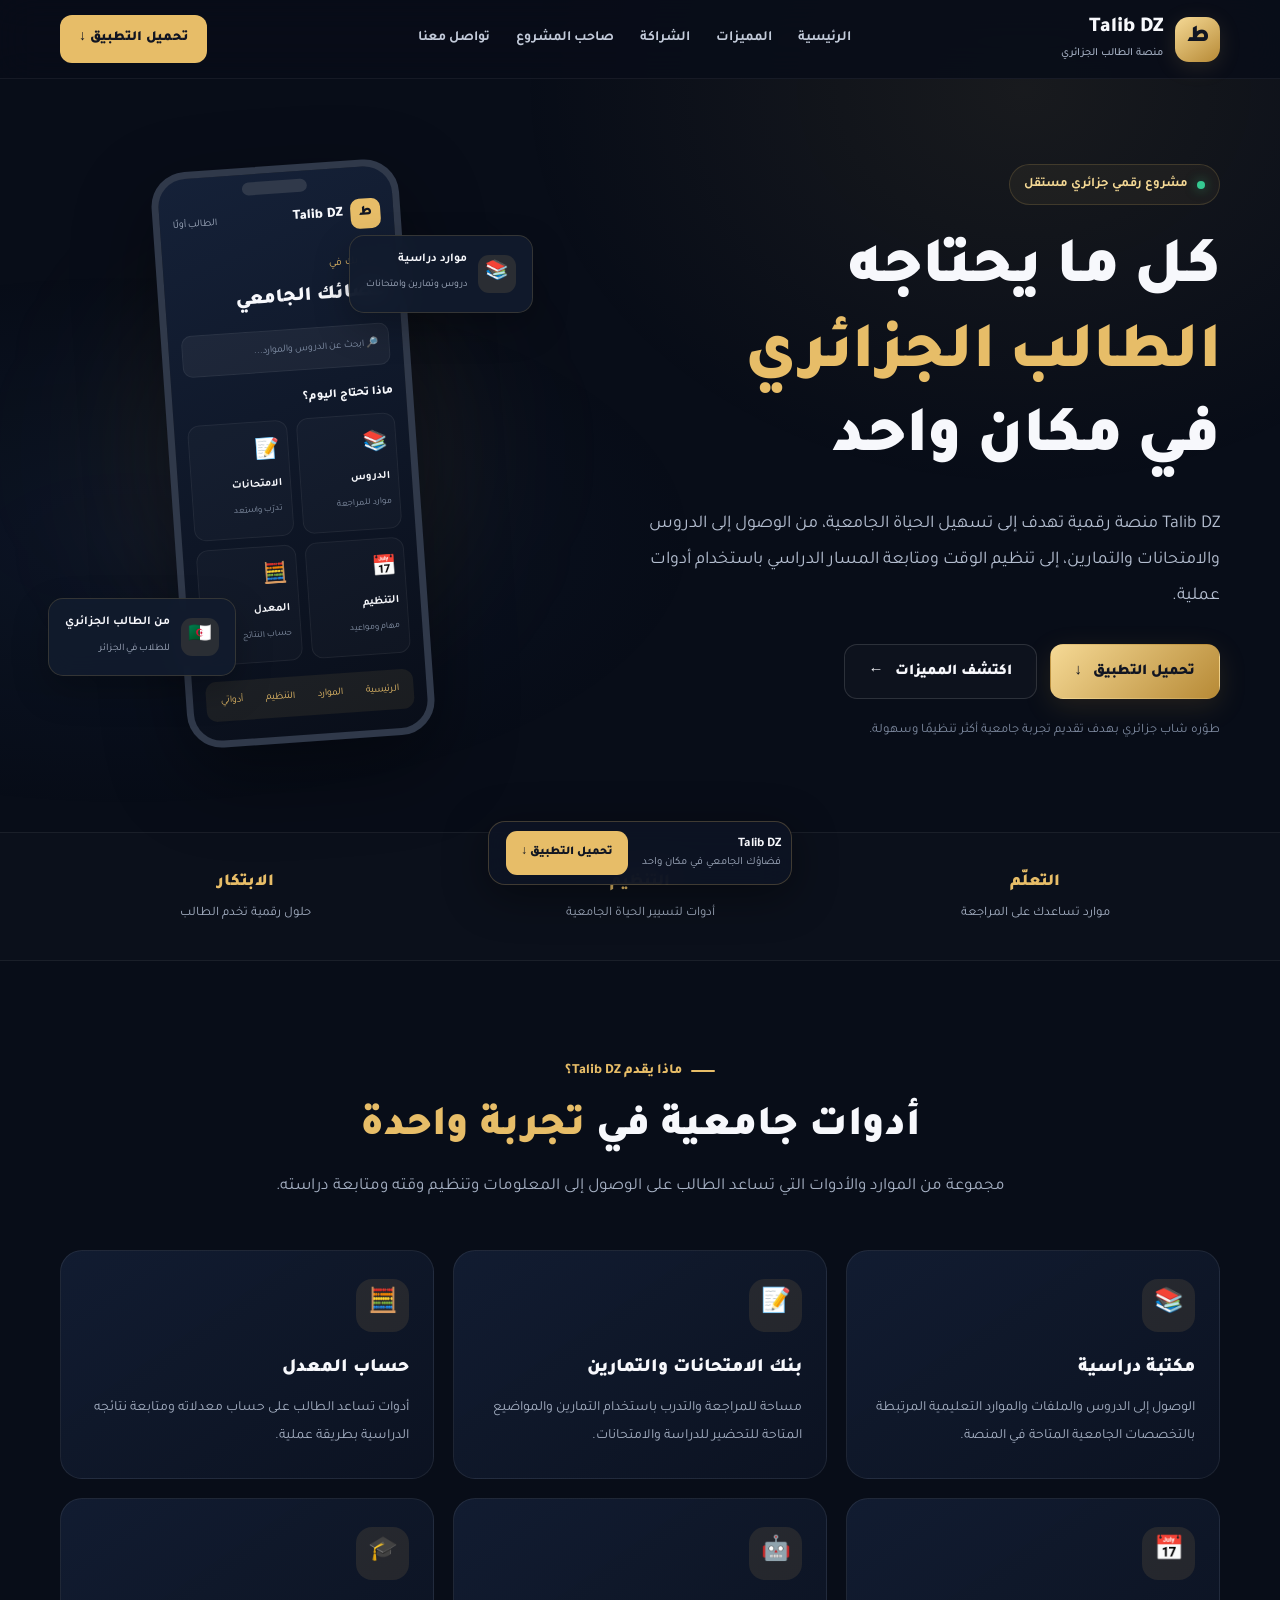
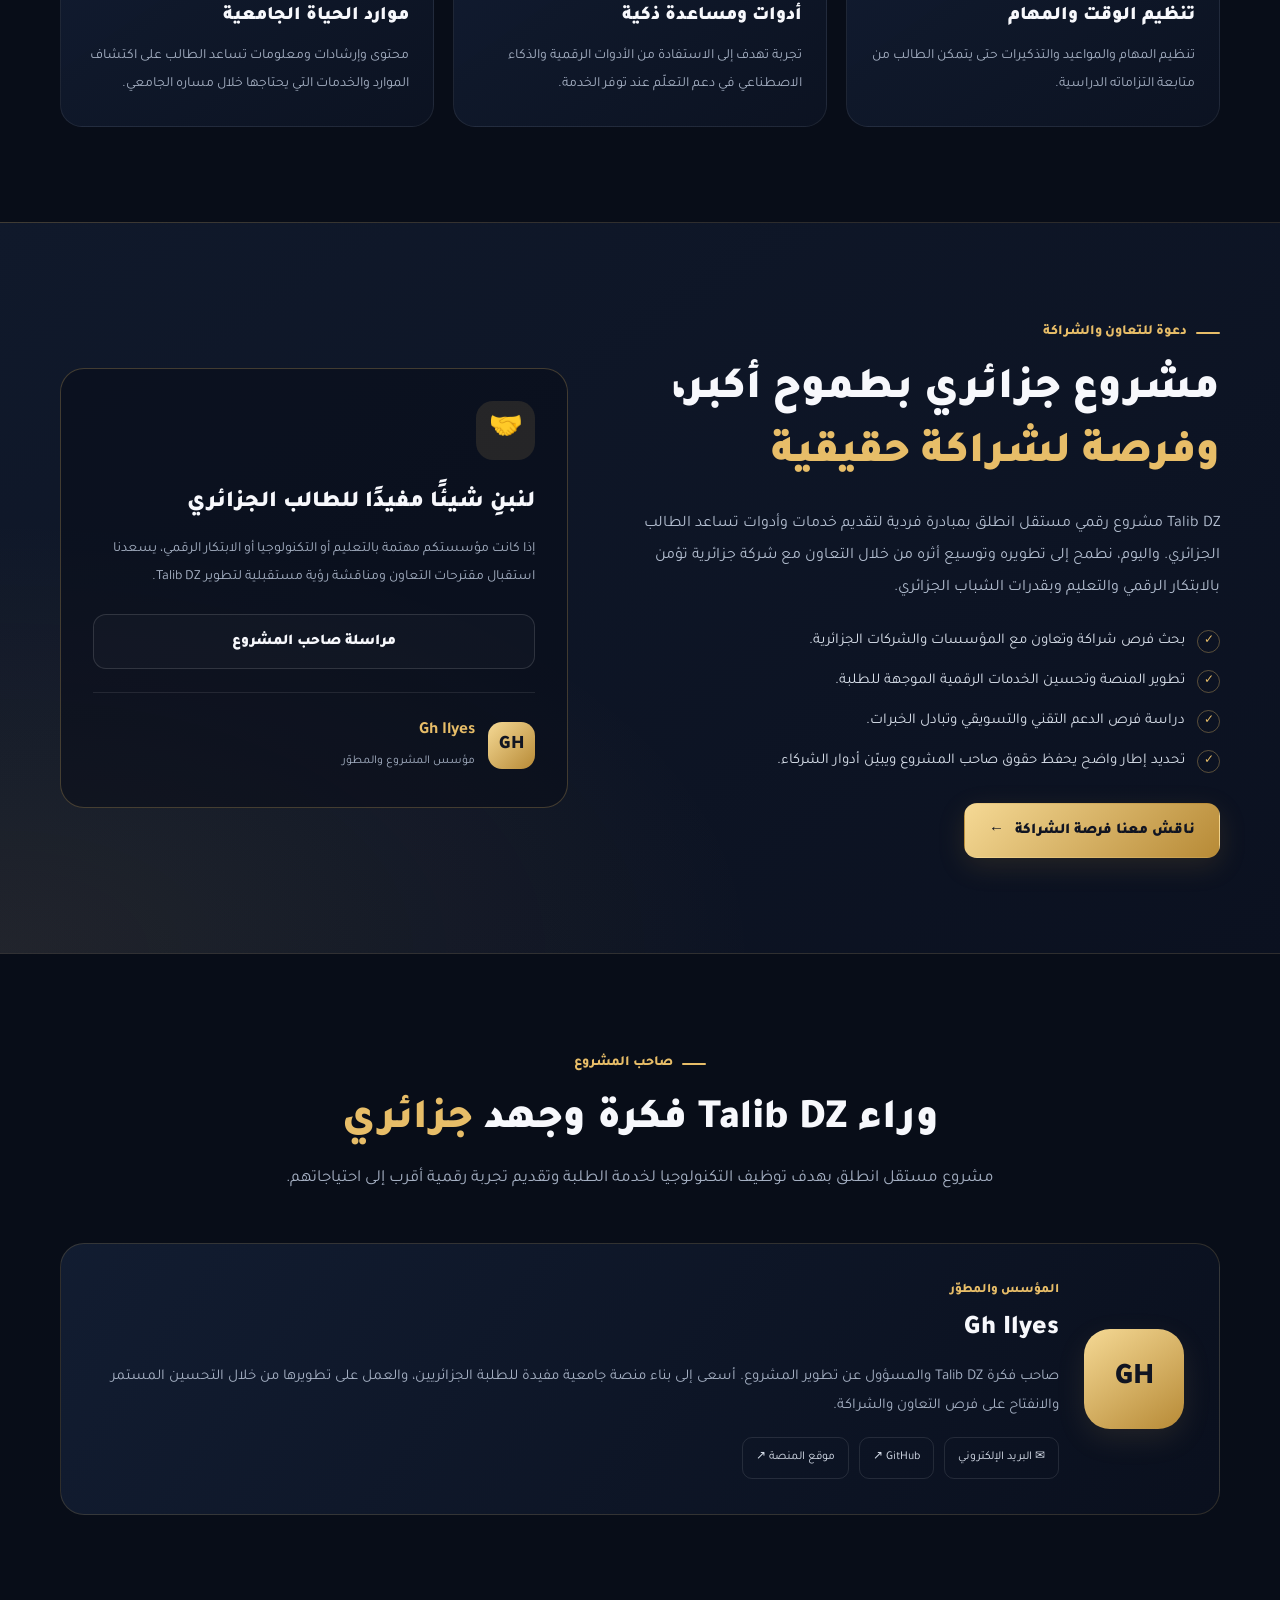
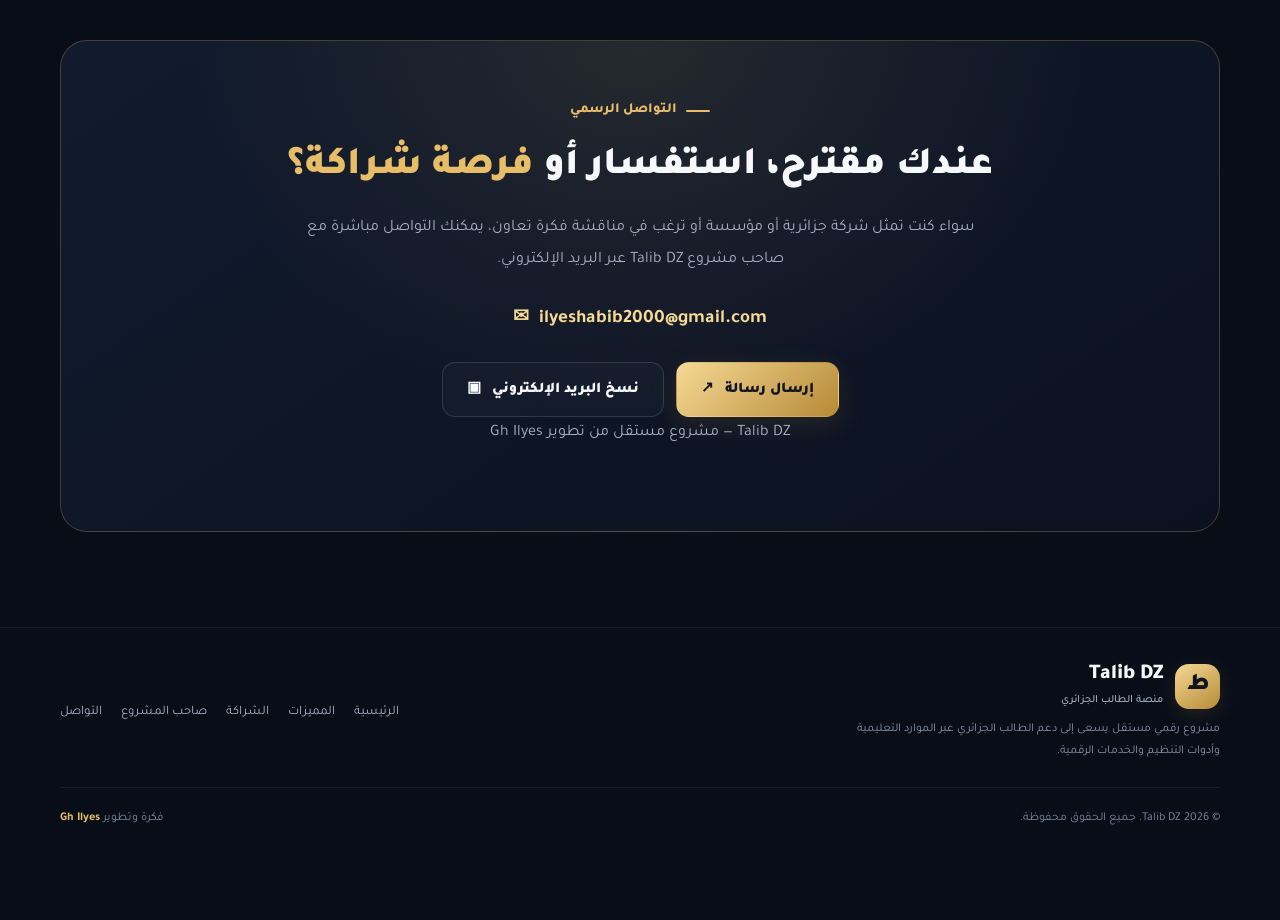
<file: talibdz.html>
<!DOCTYPE html>
<html lang="ar" dir="rtl">
<head>
  <meta charset="UTF-8">
  <meta name="viewport" content="width=device-width, initial-scale=1.0">

  <meta name="theme-color" content="#080D18">
  <meta name="description" content="Talib DZ - منصة رقمية جزائرية تهدف إلى مساعدة الطلبة الجامعيين عبر الدروس والتمارين والامتحانات وأدوات التنظيم. مشروع مستقل من تطوير Gh Ilyes.">
  <meta name="author" content="Gh Ilyes">

  <title>Talib DZ | منصة الطالب الجزائري</title>

  <link rel="preconnect" href="https://fonts.googleapis.com">
  <link rel="preconnect" href="https://fonts.gstatic.com" crossorigin>
  <link href="https://fonts.googleapis.com/css2?family=Tajawal:wght@400;500;600;700;800;900&display=swap" rel="stylesheet">

  <style>
    :root {
      --bg: #080D18;
      --bg-soft: #0D1424;
      --card: #111B2D;
      --card-light: #152138;
      --gold: #E7BD68;
      --gold-light: #F5D995;
      --gold-dark: #B78A36;
      --white: #F7F8FC;
      --muted: #A5B0C3;
      --border: rgba(231, 189, 104, 0.17);
      --green: #35C991;
      --radius: 22px;
      --container: 1160px;
    }

    * {
      box-sizing: border-box;
      margin: 0;
      padding: 0;
    }

    html {
      scroll-behavior: smooth;
      scroll-padding-top: 90px;
    }

    body {
      background: var(--bg);
      color: var(--white);
      font-family: "Tajawal", sans-serif;
      line-height: 1.8;
      overflow-x: hidden;
    }

    body::before {
      content: "";
      position: fixed;
      inset: 0;
      pointer-events: none;
      z-index: -1;
      background:
        radial-gradient(ellipse at 80% 10%, rgba(231,189,104,.075), transparent 35%),
        radial-gradient(ellipse at 10% 60%, rgba(45,82,142,.10), transparent 35%);
    }

    a {
      color: inherit;
      text-decoration: none;
    }

    button, a {
      -webkit-tap-highlight-color: transparent;
    }

    button {
      font: inherit;
    }

    .container {
      width: min(var(--container), calc(100% - 40px));
      margin-inline: auto;
    }

    .section {
      padding: 95px 0;
    }

    .section-heading {
      max-width: 730px;
      margin: 0 auto 48px;
      text-align: center;
    }

    .eyebrow {
      display: inline-flex;
      align-items: center;
      gap: 9px;
      color: var(--gold);
      font-weight: 800;
      font-size: 14px;
      margin-bottom: 15px;
    }

    .eyebrow::before {
      content: "";
      width: 24px;
      height: 2px;
      background: var(--gold);
      border-radius: 10px;
    }

    .section-heading h2 {
      font-size: clamp(28px, 4vw, 42px);
      line-height: 1.4;
      font-weight: 900;
      margin-bottom: 14px;
    }

    .section-heading p {
      color: var(--muted);
      font-size: 17px;
    }

    .gold-text {
      color: var(--gold);
    }

    /* Navigation */

    .navbar {
      position: sticky;
      top: 0;
      z-index: 100;
      background: rgba(8, 13, 24, .88);
      border-bottom: 1px solid rgba(255,255,255,.06);
      backdrop-filter: blur(18px);
      -webkit-backdrop-filter: blur(18px);
    }

    .nav-inner {
      min-height: 78px;
      display: flex;
      align-items: center;
      justify-content: space-between;
      gap: 25px;
    }

    .brand {
      display: inline-flex;
      align-items: center;
      gap: 12px;
      flex-shrink: 0;
    }

    .brand-mark {
      width: 45px;
      height: 45px;
      display: grid;
      place-items: center;
      border-radius: 14px;
      color: #101522;
      background: linear-gradient(145deg, var(--gold-light), var(--gold-dark));
      font-weight: 900;
      font-size: 24px;
      box-shadow: 0 5px 22px rgba(231,189,104,.13);
    }

    .brand-name {
      font-weight: 900;
      font-size: 21px;
      line-height: 1.25;
    }

    .brand-subtitle {
      color: var(--muted);
      font-size: 11px;
      font-weight: 500;
    }

    .nav-links {
      display: flex;
      align-items: center;
      gap: 26px;
    }

    .nav-links a {
      color: #C3CBDA;
      font-size: 14px;
      font-weight: 600;
      transition: color .2s;
    }

    .nav-links a:hover {
      color: var(--gold);
    }

    .nav-cta {
      display: inline-flex;
      align-items: center;
      justify-content: center;
      padding: 11px 19px;
      border-radius: 12px;
      background: var(--gold);
      color: #111522;
      font-size: 14px;
      font-weight: 900;
      transition: transform .2s, background .2s;
    }

    .nav-cta:hover {
      background: var(--gold-light);
      transform: translateY(-2px);
    }

    /* Hero */

    .hero {
      padding: 85px 0 90px;
      position: relative;
    }

    .hero-grid {
      display: grid;
      grid-template-columns: 1.15fr .85fr;
      align-items: center;
      gap: 65px;
    }

    .hero-badge {
      display: inline-flex;
      align-items: center;
      gap: 9px;
      padding: 8px 14px;
      border: 1px solid var(--border);
      border-radius: 50px;
      color: var(--gold-light);
      background: rgba(231,189,104,.055);
      font-size: 13px;
      font-weight: 700;
      margin-bottom: 25px;
    }

    .status-dot {
      width: 8px;
      height: 8px;
      border-radius: 50%;
      background: var(--green);
      box-shadow: 0 0 12px rgba(53,201,145,.5);
    }

    .hero h1 {
      font-size: clamp(39px, 5.3vw, 65px);
      font-weight: 900;
      line-height: 1.3;
      letter-spacing: -.7px;
      margin-bottom: 22px;
    }

    .hero h1 .line-two {
      display: block;
      color: var(--gold);
    }

    .hero-description {
      max-width: 600px;
      color: #B4BED0;
      font-size: 18px;
      line-height: 2;
      margin-bottom: 30px;
    }

    .hero-actions {
      display: flex;
      flex-wrap: wrap;
      gap: 13px;
      align-items: center;
    }

    .btn {
      display: inline-flex;
      align-items: center;
      justify-content: center;
      gap: 11px;
      min-height: 53px;
      padding: 13px 24px;
      border: 1px solid transparent;
      border-radius: 13px;
      font-size: 15px;
      font-weight: 900;
      transition: transform .2s, background .2s, border-color .2s;
      cursor: pointer;
    }

    .btn:hover {
      transform: translateY(-3px);
    }

    .btn-primary {
      color: #111522;
      background: linear-gradient(135deg, var(--gold-light), var(--gold-dark));
      box-shadow: 0 8px 28px rgba(183,138,54,.16);
    }

    .btn-primary:hover {
      background: linear-gradient(135deg, #FFE5A5, var(--gold));
    }

    .btn-secondary {
      color: var(--white);
      background: rgba(255,255,255,.025);
      border-color: rgba(255,255,255,.13);
    }

    .btn-secondary:hover {
      border-color: var(--gold);
    }

    .hero-note {
      margin-top: 20px;
      color: #7F8BA1;
      font-size: 13px;
    }

    /* CSS phone mockup */

    .hero-visual {
      position: relative;
      min-height: 475px;
      display: grid;
      place-items: center;
    }

    .visual-glow {
      position: absolute;
      width: 300px;
      height: 300px;
      background: rgba(231,189,104,.10);
      filter: blur(85px);
      border-radius: 50%;
    }

    .phone {
      position: relative;
      width: 248px;
      min-height: 450px;
      border: 7px solid #30394A;
      border-radius: 35px;
      padding: 19px 13px;
      background: linear-gradient(160deg, #152138, #090E19);
      box-shadow: 0 30px 80px rgba(0,0,0,.42);
      transform: rotate(-4deg);
    }

    .phone::before {
      content: "";
      position: absolute;
      top: 8px;
      left: 50%;
      transform: translateX(-50%);
      width: 65px;
      height: 13px;
      border-radius: 20px;
      background: #30394A;
    }

    .phone-header {
      display: flex;
      align-items: center;
      justify-content: space-between;
      margin-top: 13px;
      margin-bottom: 23px;
    }

    .phone-logo {
      display: flex;
      align-items: center;
      gap: 8px;
      font-weight: 900;
      font-size: 14px;
    }

    .phone-logo-icon {
      width: 30px;
      height: 30px;
      display: grid;
      place-items: center;
      background: var(--gold);
      color: #101522;
      border-radius: 9px;
    }

    .phone-small {
      color: var(--muted);
      font-size: 10px;
    }

    .phone-welcome {
      color: var(--gold);
      font-size: 11px;
      margin-bottom: 3px;
    }

    .phone-title {
      font-size: 20px;
      font-weight: 900;
      margin-bottom: 13px;
    }

    .phone-search {
      padding: 11px;
      background: rgba(255,255,255,.05);
      border: 1px solid rgba(255,255,255,.06);
      border-radius: 10px;
      color: #8290A7;
      font-size: 10px;
      margin-bottom: 17px;
    }

    .phone-label {
      font-size: 12px;
      font-weight: 800;
      margin-bottom: 10px;
    }

    .phone-features {
      display: grid;
      grid-template-columns: 1fr 1fr;
      gap: 9px;
    }

    .phone-feature {
      padding: 12px 8px;
      min-height: 87px;
      border: 1px solid rgba(255,255,255,.06);
      border-radius: 12px;
      background: rgba(255,255,255,.025);
    }

    .phone-feature-icon {
      font-size: 20px;
      margin-bottom: 5px;
    }

    .phone-feature strong {
      display: block;
      font-size: 11px;
    }

    .phone-feature small {
      color: #8895AA;
      font-size: 9px;
    }

    .phone-bottom {
      margin-top: 16px;
      display: flex;
      justify-content: space-around;
      padding: 11px 3px;
      background: rgba(231,189,104,.08);
      border-radius: 11px;
      color: var(--gold);
      font-size: 10px;
    }

    .floating-card {
      position: absolute;
      z-index: 2;
      display: flex;
      align-items: center;
      gap: 11px;
      padding: 13px 16px;
      border: 1px solid var(--border);
      border-radius: 15px;
      background: rgba(17,27,45,.94);
      box-shadow: 0 14px 35px rgba(0,0,0,.25);
      backdrop-filter: blur(12px);
    }

    .floating-card.one {
      right: -8px;
      top: 70px;
    }

    .floating-card.two {
      left: -12px;
      bottom: 65px;
    }

    .floating-icon {
      width: 38px;
      height: 38px;
      display: grid;
      place-items: center;
      background: rgba(231,189,104,.12);
      border-radius: 11px;
      font-size: 19px;
    }

    .floating-card strong {
      display: block;
      font-size: 12px;
    }

    .floating-card small {
      color: var(--muted);
      font-size: 10px;
    }

    /* General highlights */

    .highlights {
      border-top: 1px solid rgba(255,255,255,.06);
      border-bottom: 1px solid rgba(255,255,255,.06);
      background: rgba(255,255,255,.015);
    }

    .highlights-grid {
      display: grid;
      grid-template-columns: repeat(3, 1fr);
      gap: 25px;
      padding: 27px 0;
    }

    .highlight {
      text-align: center;
      padding: 8px;
    }

    .highlight strong {
      display: block;
      color: var(--gold);
      font-size: 17px;
      font-weight: 900;
    }

    .highlight span {
      display: block;
      color: var(--muted);
      font-size: 13px;
      margin-top: 3px;
    }

    /* Features */

    .features-grid {
      display: grid;
      grid-template-columns: repeat(3, 1fr);
      gap: 19px;
    }

    .feature-card {
      padding: 28px 24px;
      border: 1px solid rgba(255,255,255,.075);
      border-radius: var(--radius);
      background: linear-gradient(145deg, rgba(21,33,56,.78), rgba(13,20,36,.82));
      transition: transform .25s, border-color .25s;
    }

    .feature-card:hover {
      transform: translateY(-5px);
      border-color: rgba(231,189,104,.38);
    }

    .feature-icon {
      width: 53px;
      height: 53px;
      display: grid;
      place-items: center;
      border-radius: 16px;
      background: rgba(231,189,104,.10);
      font-size: 24px;
      margin-bottom: 20px;
    }

    .feature-card h3 {
      font-size: 19px;
      font-weight: 900;
      margin-bottom: 9px;
    }

    .feature-card p {
      color: var(--muted);
      font-size: 14px;
      line-height: 1.95;
    }

    /* Partnership */

    .partnership {
      position: relative;
      overflow: hidden;
      background:
        radial-gradient(ellipse at 0% 100%, rgba(231,189,104,.09), transparent 42%),
        linear-gradient(145deg, #10192B, #0B1120);
      border-top: 1px solid rgba(231,189,104,.15);
      border-bottom: 1px solid rgba(231,189,104,.15);
    }

    .partnership-layout {
      display: grid;
      grid-template-columns: 1.08fr .92fr;
      align-items: center;
      gap: 55px;
    }

    .partnership-content h2 {
      font-size: clamp(30px, 4vw, 44px);
      font-weight: 900;
      line-height: 1.45;
      margin-bottom: 20px;
    }

    .partnership-content > p {
      color: #B3BED0;
      font-size: 16px;
      line-height: 2;
      margin-bottom: 23px;
    }

    .partnership-list {
      display: grid;
      gap: 13px;
      margin-bottom: 29px;
    }

    .partnership-list li {
      list-style: none;
      display: flex;
      gap: 12px;
      align-items: flex-start;
      color: #D8DFEA;
      font-size: 15px;
    }

    .check-icon {
      flex-shrink: 0;
      width: 23px;
      height: 23px;
      display: grid;
      place-items: center;
      color: var(--gold);
      border: 1px solid rgba(231,189,104,.35);
      border-radius: 50%;
      font-size: 12px;
      margin-top: 3px;
    }

    .partnership-panel {
      padding: 32px;
      border: 1px solid rgba(231,189,104,.25);
      border-radius: 24px;
      background: rgba(8,13,24,.52);
    }

    .partnership-panel .panel-symbol {
      width: 59px;
      height: 59px;
      display: grid;
      place-items: center;
      border-radius: 17px;
      background: rgba(231,189,104,.12);
      color: var(--gold);
      font-size: 27px;
      margin-bottom: 22px;
    }

    .partnership-panel h3 {
      font-size: 23px;
      font-weight: 900;
      margin-bottom: 12px;
    }

    .partnership-panel p {
      color: var(--muted);
      font-size: 14px;
      line-height: 2;
      margin-bottom: 23px;
    }

    .panel-divider {
      height: 1px;
      background: rgba(255,255,255,.09);
      margin: 23px 0;
    }

    .panel-owner {
      display: flex;
      align-items: center;
      gap: 13px;
    }

    .owner-avatar {
      width: 47px;
      height: 47px;
      display: grid;
      place-items: center;
      flex-shrink: 0;
      border-radius: 14px;
      color: #111522;
      background: linear-gradient(135deg, var(--gold-light), var(--gold-dark));
      font-size: 19px;
      font-weight: 900;
    }

    .panel-owner strong {
      display: block;
      color: var(--gold);
      font-size: 17px;
    }

    .panel-owner small {
      color: var(--muted);
      font-size: 12px;
    }

    /* About the founder */

    .founder-card {
      display: grid;
      grid-template-columns: auto 1fr;
      gap: 25px;
      align-items: center;
      padding: 35px;
      border: 1px solid var(--border);
      border-radius: 24px;
      background: linear-gradient(125deg, rgba(21,33,56,.8), rgba(11,17,32,.8));
    }

    .founder-avatar {
      width: 100px;
      height: 100px;
      display: grid;
      place-items: center;
      border-radius: 26px;
      color: #111522;
      background: linear-gradient(145deg, var(--gold-light), var(--gold-dark));
      font-size: 30px;
      font-weight: 900;
      box-shadow: 0 10px 30px rgba(231,189,104,.10);
    }

    .founder-role {
      color: var(--gold);
      font-size: 13px;
      font-weight: 800;
      margin-bottom: 4px;
    }

    .founder-info h3 {
      font-size: 27px;
      font-weight: 900;
      margin-bottom: 7px;
    }

    .founder-info p {
      color: var(--muted);
      font-size: 15px;
      line-height: 1.95;
      margin-bottom: 17px;
    }

    .founder-links {
      display: flex;
      flex-wrap: wrap;
      gap: 10px;
    }

    .small-link {
      display: inline-flex;
      align-items: center;
      gap: 8px;
      padding: 9px 13px;
      border: 1px solid rgba(255,255,255,.10);
      border-radius: 10px;
      color: #D9E0EC;
      font-size: 12px;
      transition: border-color .2s, color .2s;
    }

    .small-link:hover {
      border-color: var(--gold);
      color: var(--gold);
    }

    /* Contact */

    .contact-section {
      padding-top: 30px;
    }

    .contact-card {
      position: relative;
      overflow: hidden;
      padding: 55px 30px;
      text-align: center;
      border: 1px solid rgba(231,189,104,.25);
      border-radius: 27px;
      background:
        radial-gradient(ellipse at 50% 0%, rgba(231,189,104,.10), transparent 55%),
        linear-gradient(145deg, #111B2D, #0B1120);
    }

    .contact-card h2 {
      max-width: 760px;
      margin: 0 auto 15px;
      font-size: clamp(27px, 4vw, 39px);
      font-weight: 900;
      line-height: 1.5;
    }

    .contact-card > p {
      max-width: 670px;
      margin: 0 auto 27px;
      color: var(--muted);
      font-size: 16px;
      line-height: 2;
    }

    .email-address {
      display: inline-flex;
      flex-wrap: wrap;
      align-items: center;
      justify-content: center;
      gap: 10px;
      color: var(--gold-light);
      font-size: clamp(15px, 2.5vw, 19px);
      font-weight: 700;
      direction: ltr;
      overflow-wrap: anywhere;
      margin-bottom: 25px;
    }

    .email-address:hover {
      color: white;
    }

    .contact-actions {
      display: flex;
      flex-wrap: wrap;
      align-items: center;
      justify-content: center;
      gap: 12px;
    }

    .contact-note {
      margin-top: 20px;
      color: #7F8BA1;
      font-size: 12px;
    }

    /* Footer */

    .footer {
      border-top: 1px solid rgba(255,255,255,.07);
      padding: 34px 0 90px;
    }

    .footer-main {
      display: flex;
      justify-content: space-between;
      align-items: center;
      gap: 22px;
      flex-wrap: wrap;
    }

    .footer-description {
      color: #8793A9;
      font-size: 12px;
      margin-top: 8px;
      max-width: 390px;
    }

    .footer-links {
      display: flex;
      flex-wrap: wrap;
      gap: 19px;
    }

    .footer-links a {
      color: #A5B0C3;
      font-size: 13px;
      transition: color .2s;
    }

    .footer-links a:hover {
      color: var(--gold);
    }

    .footer-bottom {
      display: flex;
      justify-content: space-between;
      align-items: center;
      gap: 15px;
      flex-wrap: wrap;
      border-top: 1px solid rgba(255,255,255,.06);
      margin-top: 25px;
      padding-top: 20px;
      color: #7D899F;
      font-size: 12px;
    }

    .footer-bottom strong {
      color: var(--gold);
    }

    /* Sticky download button */

    .download-dock {
      position: fixed;
      z-index: 90;
      bottom: 15px;
      left: 50%;
      transform: translateX(-50%);
      width: max-content;
      max-width: calc(100% - 24px);
      display: flex;
      align-items: center;
      gap: 14px;
      padding: 9px 10px 9px 17px;
      border: 1px solid rgba(231,189,104,.24);
      border-radius: 17px;
      background: rgba(13,20,36,.94);
      box-shadow: 0 10px 45px rgba(0,0,0,.42);
      backdrop-filter: blur(16px);
      -webkit-backdrop-filter: blur(16px);
    }

    .dock-text {
      font-size: 12px;
      line-height: 1.4;
    }

    .dock-text strong {
      display: block;
      color: var(--white);
      font-size: 13px;
    }

    .dock-text span {
      color: var(--muted);
      font-size: 11px;
    }

    .dock-button {
      display: inline-flex;
      align-items: center;
      justify-content: center;
      gap: 7px;
      flex-shrink: 0;
      padding: 11px 15px;
      border-radius: 11px;
      background: var(--gold);
      color: #101522;
      font-size: 12px;
      font-weight: 900;
      transition: background .2s;
    }

    .dock-button:hover {
      background: var(--gold-light);
    }

    /* Responsive */

    @media (max-width: 950px) {
      .nav-links {
        gap: 14px;
      }

      .nav-links a {
        font-size: 12px;
      }

      .hero-grid {
        gap: 25px;
      }

      .partnership-layout {
        gap: 30px;
      }

      .features-grid {
        grid-template-columns: repeat(2, 1fr);
      }
    }

    @media (max-width: 760px) {
      .container {
        width: min(100% - 30px, var(--container));
      }

      .nav-inner {
        min-height: 70px;
      }

      .nav-links {
        display: none;
      }

      .nav-cta {
        padding: 10px 13px;
        font-size: 12px;
      }

      .hero {
        padding: 60px 0 50px;
      }

      .hero-grid {
        grid-template-columns: 1fr;
        gap: 15px;
      }

      .hero-content {
        text-align: center;
      }

      .hero-description {
        margin-inline: auto;
        font-size: 16px;
      }

      .hero-actions {
        justify-content: center;
      }

      .hero-note {
        text-align: center;
      }

      .hero-visual {
        min-height: 440px;
        margin-top: 5px;
      }

      .phone {
        transform: rotate(-2deg) scale(.92);
      }

      .floating-card.one {
        right: 0;
        top: 60px;
      }

      .floating-card.two {
        left: 0;
        bottom: 40px;
      }

      .section {
        padding: 68px 0;
      }

      .section-heading {
        margin-bottom: 32px;
      }

      .highlights-grid {
        gap: 5px;
      }

      .highlight strong {
        font-size: 14px;
      }

      .highlight span {
        font-size: 11px;
      }

      .features-grid {
        grid-template-columns: 1fr;
        gap: 13px;
      }

      .feature-card {
        padding: 23px;
      }

      .partnership-layout {
        grid-template-columns: 1fr;
        gap: 30px;
      }

      .partnership-content {
        text-align: center;
      }

      .partnership-list {
        text-align: right;
      }

      .partnership-content .btn {
        width: 100%;
      }

      .partnership-panel {
        padding: 25px;
      }

      .founder-card {
        grid-template-columns: 1fr;
        text-align: center;
        justify-items: center;
        padding: 28px 20px;
      }

      .founder-links {
        justify-content: center;
      }

      .contact-card {
        padding: 40px 20px;
      }

      .contact-actions {
        flex-direction: column;
      }

      .contact-actions .btn {
        width: 100%;
      }

      .footer-main,
      .footer-bottom {
        flex-direction: column;
        text-align: center;
        justify-content: center;
      }

      .footer-links {
        justify-content: center;
      }
    }

    @media (max-width: 380px) {
      .brand-name {
        font-size: 18px;
      }

      .brand-mark {
        width: 39px;
        height: 39px;
      }

      .hero h1 {
        font-size: 36px;
      }

      .hero-actions .btn {
        width: 100%;
      }

      .floating-card {
        padding: 10px;
      }

      .floating-card.one {
        right: -3px;
      }

      .floating-card.two {
        left: -3px;
      }

      .dock-text {
        display: none;
      }

      .download-dock {
        width: auto;
      }
    }

    @media (prefers-reduced-motion: reduce) {
      html {
        scroll-behavior: auto;
      }

      *, *::before, *::after {
        transition-duration: .01ms !important;
      }
    }
  </style>
</head>

<body>

  <!-- Navigation -->
  <header class="navbar">
    <div class="container nav-inner">

      <a class="brand" href="#home" aria-label="Talib DZ الصفحة الرئيسية">
        <span class="brand-mark">ط</span>
        <span>
          <span class="brand-name">Talib DZ</span>
          <span class="brand-subtitle" style="display:block;">منصة الطالب الجزائري</span>
        </span>
      </a>

      <nav class="nav-links" aria-label="القائمة الرئيسية">
        <a href="#home">الرئيسية</a>
        <a href="#features">المميزات</a>
        <a href="#partnership">الشراكة</a>
        <a href="#founder">صاحب المشروع</a>
        <a href="#contact">تواصل معنا</a>
      </nav>

      <a class="nav-cta" href="#download">تحميل التطبيق ↓</a>

    </div>
  </header>

  <main>

    <!-- Hero -->
    <section class="hero" id="home">
      <div class="container hero-grid">

        <div class="hero-content">

          <div class="hero-badge">
            <span class="status-dot"></span>
            مشروع رقمي جزائري مستقل
          </div>

          <h1>
            كل ما يحتاجه
            <span class="line-two">الطالب الجزائري</span>
            في مكان واحد
          </h1>

          <p class="hero-description">
            Talib DZ منصة رقمية تهدف إلى تسهيل الحياة الجامعية،
            من الوصول إلى الدروس والامتحانات والتمارين،
            إلى تنظيم الوقت ومتابعة المسار الدراسي باستخدام أدوات عملية.
          </p>

          <div class="hero-actions" id="download">

            <a
              class="btn btn-primary"
              href="https://github.com/ilyeshabib2000-max/ilyes-gh/releases/download/1.2/Talib.DZ.apk"
              target="_blank"
              rel="noopener noreferrer"
            >
              <span>تحميل التطبيق</span>
              <span aria-hidden="true">↓</span>
            </a>

            <a class="btn btn-secondary" href="#features">
              اكتشف المميزات
              <span aria-hidden="true">←</span>
            </a>

          </div>

          <p class="hero-note">
            طوّره شاب جزائري بهدف تقديم تجربة جامعية أكثر تنظيمًا وسهولة.
          </p>

        </div>

        <!-- Decorative app preview -->
        <div class="hero-visual" aria-label="معاينة تصميم تطبيق Talib DZ">

          <div class="visual-glow"></div>

          <div class="floating-card one">
            <div class="floating-icon">📚</div>
            <div>
              <strong>موارد دراسية</strong>
              <small>دروس وتمارين وامتحانات</small>
            </div>
          </div>

          <div class="phone">

            <div class="phone-header">
              <div class="phone-logo">
                <span class="phone-logo-icon">ط</span>
                <span>Talib DZ</span>
              </div>
              <span class="phone-small">الطالب أولًا</span>
            </div>

            <div class="phone-welcome">مرحبًا بك في</div>
            <div class="phone-title">فضائك الجامعي</div>

            <div class="phone-search">
              🔎 ابحث عن الدروس والموارد...
            </div>

            <div class="phone-label">ماذا تحتاج اليوم؟</div>

            <div class="phone-features">
              <div class="phone-feature">
                <div class="phone-feature-icon">📚</div>
                <strong>الدروس</strong>
                <small>موارد للمراجعة</small>
              </div>

              <div class="phone-feature">
                <div class="phone-feature-icon">📝</div>
                <strong>الامتحانات</strong>
                <small>تدرّب واستعد</small>
              </div>

              <div class="phone-feature">
                <div class="phone-feature-icon">📅</div>
                <strong>التنظيم</strong>
                <small>مهام ومواعيد</small>
              </div>

              <div class="phone-feature">
                <div class="phone-feature-icon">🧮</div>
                <strong>المعدل</strong>
                <small>حساب النتائج</small>
              </div>
            </div>

            <div class="phone-bottom">
              <span>الرئيسية</span>
              <span>الموارد</span>
              <span>التنظيم</span>
              <span>أدواتي</span>
            </div>

          </div>

          <div class="floating-card two">
            <div class="floating-icon">🇩🇿</div>
            <div>
              <strong>من الطالب الجزائري</strong>
              <small>للطلاب في الجزائر</small>
            </div>
          </div>

        </div>

      </div>
    </section>

    <!-- Highlights -->
    <section class="highlights" aria-label="أهداف المنصة">
      <div class="container highlights-grid">

        <div class="highlight">
          <strong>التعلّم</strong>
          <span>موارد تساعدك على المراجعة</span>
        </div>

        <div class="highlight">
          <strong>التنظيم</strong>
          <span>أدوات لتسيير الحياة الجامعية</span>
        </div>

        <div class="highlight">
          <strong>الابتكار</strong>
          <span>حلول رقمية تخدم الطالب</span>
        </div>

      </div>
    </section>

    <!-- Features -->
    <section class="section" id="features">
      <div class="container">

        <div class="section-heading">
          <span class="eyebrow">ماذا يقدم Talib DZ؟</span>
          <h2>أدوات جامعية في <span class="gold-text">تجربة واحدة</span></h2>
          <p>
            مجموعة من الموارد والأدوات التي تساعد الطالب على الوصول إلى
            المعلومات وتنظيم وقته ومتابعة دراسته.
          </p>
        </div>

        <div class="features-grid">

          <article class="feature-card">
            <div class="feature-icon">📚</div>
            <h3>مكتبة دراسية</h3>
            <p>
              الوصول إلى الدروس والملفات والموارد التعليمية
              المرتبطة بالتخصصات الجامعية المتاحة في المنصة.
            </p>
          </article>

          <article class="feature-card">
            <div class="feature-icon">📝</div>
            <h3>بنك الامتحانات والتمارين</h3>
            <p>
              مساحة للمراجعة والتدرب باستخدام التمارين
              والمواضيع المتاحة للتحضير للدراسة والامتحانات.
            </p>
          </article>

          <article class="feature-card">
            <div class="feature-icon">🧮</div>
            <h3>حساب المعدل</h3>
            <p>
              أدوات تساعد الطالب على حساب معدلاته ومتابعة
              نتائجه الدراسية بطريقة عملية.
            </p>
          </article>

          <article class="feature-card">
            <div class="feature-icon">📅</div>
            <h3>تنظيم الوقت والمهام</h3>
            <p>
              تنظيم المهام والمواعيد والتذكيرات حتى يتمكن
              الطالب من متابعة التزاماته الدراسية.
            </p>
          </article>

          <article class="feature-card">
            <div class="feature-icon">🤖</div>
            <h3>أدوات ومساعدة ذكية</h3>
            <p>
              تجربة تهدف إلى الاستفادة من الأدوات الرقمية
              والذكاء الاصطناعي في دعم التعلّم عند توفر الخدمة.
            </p>
          </article>

          <article class="feature-card">
            <div class="feature-icon">🎓</div>
            <h3>موارد الحياة الجامعية</h3>
            <p>
              محتوى وإرشادات ومعلومات تساعد الطالب على
              اكتشاف الموارد والخدمات التي يحتاجها خلال مساره الجامعي.
            </p>
          </article>

        </div>

      </div>
    </section>

    <!-- Partnership -->
    <section class="section partnership" id="partnership">
      <div class="container partnership-layout">

        <div class="partnership-content">

          <span class="eyebrow">دعوة للتعاون والشراكة</span>

          <h2>
            مشروع جزائري بطموح أكبر،
            <span class="gold-text">وفرصة لشراكة حقيقية</span>
          </h2>

          <p>
            Talib DZ مشروع رقمي مستقل انطلق بمبادرة فردية لتقديم
            خدمات وأدوات تساعد الطالب الجزائري. واليوم، نطمح إلى
            تطويره وتوسيع أثره من خلال التعاون مع شركة جزائرية
            تؤمن بالابتكار الرقمي والتعليم وبقدرات الشباب الجزائري.
          </p>

          <ul class="partnership-list">
            <li>
              <span class="check-icon">✓</span>
              <span>بحث فرص شراكة وتعاون مع المؤسسات والشركات الجزائرية.</span>
            </li>

            <li>
              <span class="check-icon">✓</span>
              <span>تطوير المنصة وتحسين الخدمات الرقمية الموجهة للطلبة.</span>
            </li>

            <li>
              <span class="check-icon">✓</span>
              <span>دراسة فرص الدعم التقني والتسويقي وتبادل الخبرات.</span>
            </li>

            <li>
              <span class="check-icon">✓</span>
              <span>تحديد إطار واضح يحفظ حقوق صاحب المشروع ويبيّن أدوار الشركاء.</span>
            </li>
          </ul>

          <a
            class="btn btn-primary"
            href="mailto:ilyeshabib2000@gmail.com?subject=Talib%20DZ%20-%20Proposition%20de%20partenariat"
          >
            ناقش معنا فرصة الشراكة
            <span aria-hidden="true">←</span>
          </a>

        </div>

        <aside class="partnership-panel">

          <div class="panel-symbol">🤝</div>

          <h3>لنبنِ شيئًا مفيدًا للطالب الجزائري</h3>

          <p>
            إذا كانت مؤسستكم مهتمة بالتعليم أو التكنولوجيا أو الابتكار
            الرقمي، يسعدنا استقبال مقترحات التعاون ومناقشة رؤية
            مستقبلية لتطوير Talib DZ.
          </p>

          <a
            class="btn btn-secondary"
            style="width:100%;"
            href="mailto:ilyeshabib2000@gmail.com?subject=Talib%20DZ%20-%20Partnership"
          >
            مراسلة صاحب المشروع
          </a>

          <div class="panel-divider"></div>

          <div class="panel-owner">
            <div class="owner-avatar">GH</div>
            <div>
              <strong>Gh Ilyes</strong>
              <small>مؤسس المشروع والمطوّر</small>
            </div>
          </div>

        </aside>

      </div>
    </section>

    <!-- Founder / Attribution -->
    <section class="section" id="founder">
      <div class="container">

        <div class="section-heading">
          <span class="eyebrow">صاحب المشروع</span>
          <h2>وراء Talib DZ فكرة وجهد <span class="gold-text">جزائري</span></h2>
          <p>
            مشروع مستقل انطلق بهدف توظيف التكنولوجيا لخدمة الطلبة
            وتقديم تجربة رقمية أقرب إلى احتياجاتهم.
          </p>
        </div>

        <div class="founder-card">

          <div class="founder-avatar">GH</div>

          <div class="founder-info">
            <div class="founder-role">المؤسس والمطوّر</div>

            <h3>Gh Ilyes</h3>

            <p>
              صاحب فكرة Talib DZ والمسؤول عن تطوير المشروع.
              أسعى إلى بناء منصة جامعية مفيدة للطلبة الجزائريين،
              والعمل على تطويرها من خلال التحسين المستمر
              والانفتاح على فرص التعاون والشراكة.
            </p>

            <div class="founder-links">

              <a
                class="small-link"
                href="mailto:ilyeshabib2000@gmail.com"
              >
                ✉ البريد الإلكتروني
              </a>

              <a
                class="small-link"
                href="https://github.com/ilyeshabib2000-max"
                target="_blank"
                rel="noopener noreferrer"
              >
                GitHub ↗
              </a>

              <a
                class="small-link"
                href="https://talibdz.netlify.app/"
                target="_blank"
                rel="noopener noreferrer"
              >
                موقع المنصة ↗
              </a>

            </div>
          </div>

        </div>

      </div>
    </section>

    <!-- Contact -->
    <section class="section contact-section" id="contact">
      <div class="container">

        <div class="contact-card">

          <span class="eyebrow">التواصل الرسمي</span>

          <h2>
            عندك مقترح، استفسار أو
            <span class="gold-text">فرصة شراكة؟</span>
          </h2>

          <p>
            سواء كنت تمثل شركة جزائرية أو مؤسسة أو ترغب في مناقشة
            فكرة تعاون، يمكنك التواصل مباشرة مع صاحب مشروع Talib DZ
            عبر البريد الإلكتروني.
          </p>

          <a
            class="email-address"
            href="mailto:ilyeshabib2000@gmail.com"
            aria-label="إرسال بريد إلكتروني إلى Gh Ilyes"
          >
            <span aria-hidden="true">✉</span>
            ilyeshabib2000@gmail.com
          </a>

          <div class="contact-actions">

            <a
              class="btn btn-primary"
              href="mailto:ilyeshabib2000@gmail.com?subject=Talib%20DZ%20-%20Contact"
            >
              إرسال رسالة
              <span aria-hidden="true">↗</span>
            </a>

            <button
              class="btn btn-secondary"
              id="copyEmail"
              type="button"
            >
              نسخ البريد الإلكتروني
              <span aria-hidden="true">▣</span>
            </button>

          </div>

          <p class="contact-note" id="copyStatus" aria-live="polite">
            Talib DZ — مشروع مستقل من تطوير Gh Ilyes
          </p>

        </div>

      </div>
    </section>

  </main>

  <!-- Footer -->
  <footer class="footer">
    <div class="container">

      <div class="footer-main">

        <div>
          <a class="brand" href="#home">
            <span class="brand-mark">ط</span>
            <span>
              <span class="brand-name">Talib DZ</span>
              <span class="brand-subtitle" style="display:block;">منصة الطالب الجزائري</span>
            </span>
          </a>

          <p class="footer-description">
            مشروع رقمي مستقل يسعى إلى دعم الطالب الجزائري
            عبر الموارد التعليمية وأدوات التنظيم والخدمات الرقمية.
          </p>
        </div>

        <nav class="footer-links" aria-label="روابط أسفل الصفحة">
          <a href="#home">الرئيسية</a>
          <a href="#features">المميزات</a>
          <a href="#partnership">الشراكة</a>
          <a href="#founder">صاحب المشروع</a>
          <a href="#contact">التواصل</a>
        </nav>

      </div>

      <div class="footer-bottom">
        <p>
          © <span id="currentYear"></span> Talib DZ. جميع الحقوق محفوظة.
        </p>

        <p>
          فكرة وتطوير <strong>Gh Ilyes</strong>
        </p>
      </div>

    </div>
  </footer>

  <!-- Floating download dock -->
  <div class="download-dock">

    <div class="dock-text">
      <strong>Talib DZ</strong>
      <span>فضاؤك الجامعي في مكان واحد</span>
    </div>

    <a
      class="dock-button"
      href="https://github.com/ilyeshabib2000-max/ilyes-gh/releases/download/1.2/Talib.DZ.apk"
      target="_blank"
      rel="noopener noreferrer"
    >
      تحميل التطبيق ↓
    </a>

  </div>

  <script>
    // تحديث السنة تلقائيًا
    document.getElementById("currentYear").textContent =
      new Date().getFullYear();

    // نسخ البريد الإلكتروني
    const copyButton = document.getElementById("copyEmail");
    const copyStatus = document.getElementById("copyStatus");
    const email = "ilyeshabib2000@gmail.com";

    copyButton.addEventListener("click", async () => {
      try {
        await navigator.clipboard.writeText(email);
        copyStatus.textContent = "تم نسخ البريد الإلكتروني بنجاح.";
        copyButton.innerHTML = "تم النسخ ✓";
      } catch (error) {
        copyStatus.textContent = "يمكنك نسخ البريد يدويًا: " + email;
      }
    });
  </script>

</body>
</html>
</file>
